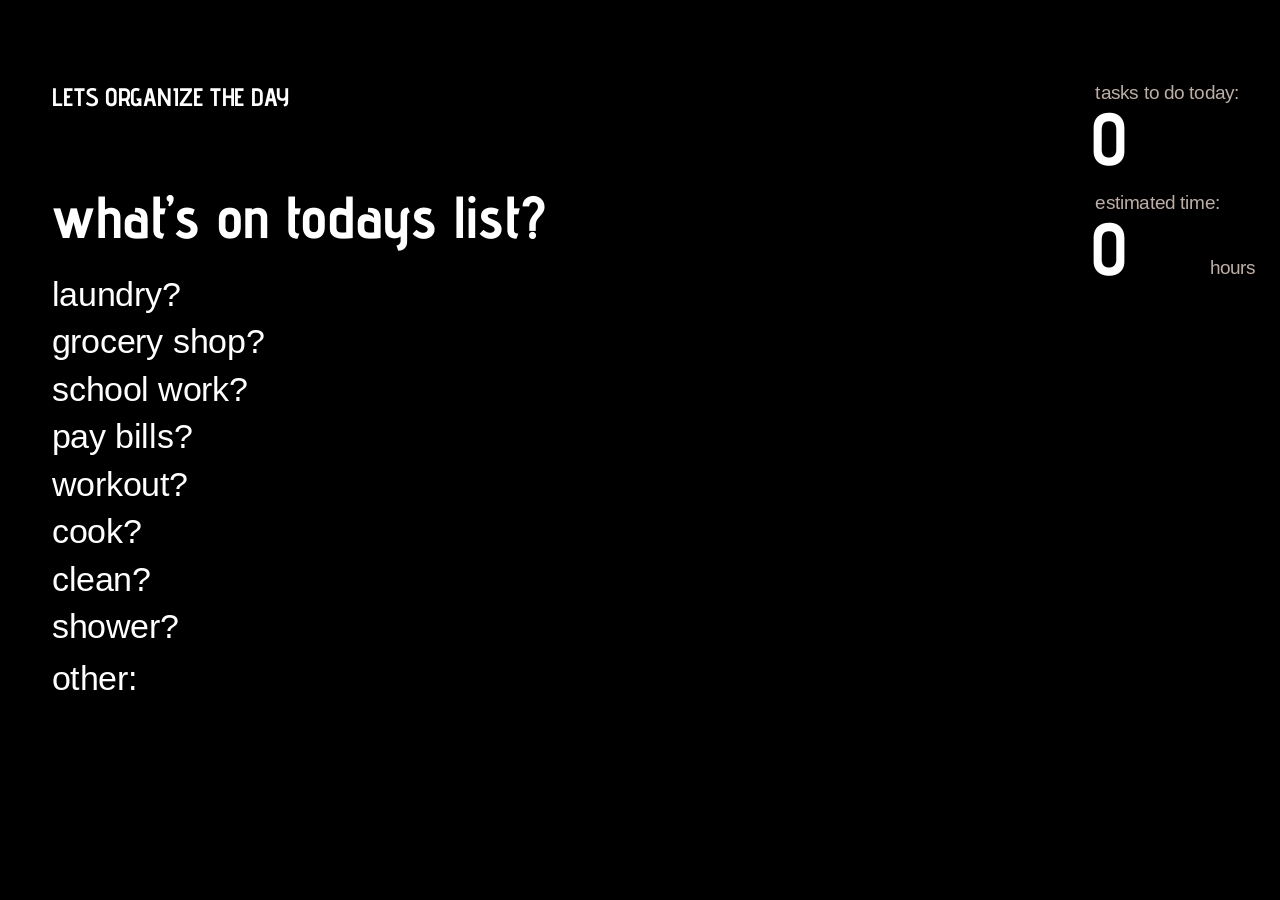
<file: index.html>
<!DOCTYPE html>
<html lang="en">
<head>
  <meta charset="UTF-8">
  <meta name="viewport" content="width=device-width, initial-scale=1.0">
  <title>overwhelming interaction</title>

  <!-- הפונטים Advent Pro ו-Arimo מ-Google Fonts (כמו בפיגמה) -->
  <link rel="preconnect" href="https://fonts.googleapis.com">
  <link rel="preconnect" href="https://fonts.gstatic.com" crossorigin>
  <link href="https://fonts.googleapis.com/css2?family=Advent+Pro:wght@600;700&family=Arimo:wght@400;700&display=swap" rel="stylesheet">

  <link rel="stylesheet" href="styles.css">
</head>
<body>
<div class="screen">

  <!-- הכותרות (פריים 81:799) -->
  <p class="day-title title-font">lets organize the day</p>
  <h1 class="list-question title-font">what’s on todays list?</h1>

  <!-- רשימת המשימות: לחיצה פותחת סליידר שבו בוחרים כמה זמן המשימה תיקח.
       data-selected-text = הטקסט שמופיע כשהמשימה נבחרה (בלי "?")
       data-hours = כמה שעות נבחרו בסליידר (נשמר רק אחרי save) -->
  <ul class="task-list">
    <li><button class="task task-laundry" type="button" data-selected-text="laundry">laundry?</button></li>
    <li><button class="task task-grocery-shop" type="button" data-selected-text="grocery shop">grocery shop?</button></li>
    <li><button class="task task-school-work" type="button" data-selected-text="school work">school work?</button></li>
    <li><button class="task task-pay-bills" type="button" data-selected-text="pay bills">pay bills?</button></li>
    <li><button class="task task-workout" type="button" data-selected-text="workout">workout?</button></li>
    <li><button class="task task-cook" type="button" data-selected-text="cook">cook?</button></li>
    <li><button class="task task-clean" type="button" data-selected-text="clean">clean?</button></li>
    <li><button class="task task-shower" type="button" data-selected-text="shower">shower?</button></li>
    <!-- other: לחיצה פותחת שדה להקלדת משימה חדשה -->
    <li class="other-task">
      <button class="task task-other" type="button">other:</button>
      <input class="other-input" type="text" hidden>
    </li>
  </ul>

  <!-- הסיכום בצד ימין למעלה -->
  <p class="tasks-label">tasks to do today:</p>
  <p class="tasks-count title-font">0</p>

  <p class="time-label">estimated time:</p>
  <p class="hours-count title-font">0</p>
  <p class="hours-word">hours</p>

  <!-- חלון "כמה זמן?" (פריים 85:957). מופיע כשבוחרים משימה, ושאר המסך מתעמעם -->
  <div class="slider-popup" hidden>
    <p class="slider-question">how long should this task take?</p>

    <!-- הסליידר: נגרר בקפיצות של חצי שעה, עד 5 שעות. הצבע לפי המשימה -->
    <div class="slider">
      <div class="slider-track"></div>
      <div class="slider-fill"></div>
      <div class="slider-handle"></div>
      <p class="slider-value title-font"><span class="slider-number">0.5</span></p>
    </div>
    <p class="slider-hours-word">hours</p>

    <button class="save-button" type="button">save</button>
  </div>

  <!-- מעבר למסך הבא (פריים 98:109) -->
  <!-- מוסתר עד שבוחרים לפחות קטגוריה אחת -->
  <button class="let-me-organize title-font" type="button" hidden>let me organize</button>

</div>

  <!-- התאמה למסך והשעון (משותף לכל העמודים) -->
  <script src="shared.js"></script>

  <script>
    // ---------- הסיכום ----------
    const screen = document.querySelector(".screen");
    const tasksCount = document.querySelector(".tasks-count");
    const hoursCount = document.querySelector(".hours-count");

    // מעדכן את הסיכום: כמה משימות נשמרו וכמה שעות הן לוקחות
    function updateSummary() {
      // רק משימות שנשמרו עם שעות. other: עצמו לא נספר
      const savedTasks = document.querySelectorAll(".task.selected[data-hours]");
      let totalHours = 0;
      savedTasks.forEach(function (task) {
        totalHours = totalHours + Number(task.dataset.hours);
      });
      tasksCount.textContent = savedTasks.length;
      hoursCount.textContent = totalHours;   // למשל 0, 1.5, 4

      // LET ME ORGANIZE מופיע רק כשיש לפחות משימה אחת שנבחרה
      document.querySelector(".let-me-organize").hidden = savedTasks.length === 0;
    }

    // ---------- הסליידרים ----------
    // יש שני סוגים: הסליידר בחלון "how long should this task take?",
    // וסליידר קטן ליד כל משימה שנשמרה (אפשר להמשיך לשנות אותו)
    const HOURS_STEP = 0.5;                        // הסליידר קופץ בחצאי שעה
    const MAX_HOURS = 5;                           // עד 5 שעות
    const SLIDER_STEPS = MAX_HOURS / HOURS_STEP;   // 10 קפיצות

    // מציג ערך על סליידר: המילוי, הידית והמספר זזים יחד
    function setSliderHours(slider, hours) {
      slider.dataset.hours = hours;
      slider.style.setProperty("--fill-steps", hours / HOURS_STEP);
      slider.querySelector(".slider-number").textContent = hours;
      const unit = slider.querySelector(".slider-unit");      // רק בסליידר הקטן
      if (unit) unit.textContent = hours <= 1 ? "hour" : "hours";
    }

    // גרירה (או לחיצה) על סליידר: הערך נקבע לפי מיקום העכבר, בקפיצות של חצי שעה.
    // onChange (לא חובה) נקרא בכל פעם שהערך משתנה
    function makeSliderDraggable(slider, onChange) {
      function moveTo(event) {
        const box = slider.getBoundingClientRect();
        const stepWidth = box.width / SLIDER_STEPS;
        let steps = Math.round((event.clientX - box.left) / stepWidth);   // הקפיצה הכי קרובה לעכבר
        steps = Math.max(1, Math.min(steps, SLIDER_STEPS));   // בין חצי שעה ל-5 שעות
        setSliderHours(slider, steps * HOURS_STEP);
        if (onChange) onChange(steps * HOURS_STEP);
      }
      slider.addEventListener("pointerdown", function (event) {
        slider.setPointerCapture(event.pointerId);   // ממשיכים לגרור גם מחוץ לסליידר
        moveTo(event);
      });
      slider.addEventListener("pointermove", function (event) {
        if (slider.hasPointerCapture(event.pointerId)) moveTo(event);
      });
    }

    // הצבעים של משימה: צבע הסליידר, וצבע הטקסט עליו (לבן על צבע כהה)
    function copyTaskColors(task, slider) {
      const style = getComputedStyle(task);
      slider.style.setProperty("--slider-color", style.getPropertyValue("--task-color"));
      slider.style.setProperty("--slider-text", style.getPropertyValue("--slider-text"));
    }

    // ---------- החלון "how long should this task take?" ----------
    const popup = document.querySelector(".slider-popup");
    const popupSlider = popup.querySelector(".slider");
    let popupTask = null;        // המשימה שהחלון פתוח בשבילה

    makeSliderDraggable(popupSlider);

    // פותח את החלון בצבע של המשימה, ומתחיל מחצי שעה
    function openSlider(task) {
      popupTask = task;
      copyTaskColors(task, popup);   // הסליידר וכפתור save בחלון מקבלים את הצבע
      setSliderHours(popupSlider, HOURS_STEP);
      popup.hidden = false;
      screen.classList.add("popup-open");    // שאר המסך מתעמעם
      setBackgroundLocked(true);
    }

    // כשהחלון פתוח, אי אפשר להגיע לשום דבר מאחור, גם לא עם המקלדת (Tab).
    // רק הסליידר ו-save עובדים
    function setBackgroundLocked(locked) {
      Array.from(screen.children).forEach(function (element) {
        if (element !== popup) element.inert = locked;
      });
    }

    function closeSlider() {
      popup.hidden = true;
      screen.classList.remove("popup-open");
      setBackgroundLocked(false);
      popupTask = null;
    }

    // save: המשימה נבחרת, השעות נכנסות לסיכום, וסליידר קטן מופיע ליד המשימה
    document.querySelector(".save-button").addEventListener("click", function () {
      const hours = Number(popupSlider.dataset.hours);
      popupTask.dataset.hours = hours;
      popupTask.classList.add("selected");
      popupTask.textContent = popupTask.dataset.selectedText;
      addTaskSlider(popupTask, hours);
      closeSlider();
      updateSummary();
    });

    // ---------- הסליידר הקטן ליד משימה שנשמרה (פריים 98:109) ----------
    function addTaskSlider(task, hours) {
      const slider = document.createElement("div");
      slider.className = "slider task-slider";
      slider.innerHTML =
        '<div class="slider-track"></div>' +
        '<div class="slider-fill"></div>' +
        '<div class="slider-handle"></div>' +
        '<p class="slider-value"><span class="slider-number"></span><br><span class="slider-unit"></span></p>';
      copyTaskColors(task, slider);
      setSliderHours(slider, hours);

      // שינוי בסליידר מעדכן מיד את השעות של המשימה ואת הסיכום
      makeSliderDraggable(slider, function (newHours) {
        task.dataset.hours = newHours;
        updateSummary();
      });

      task.parentElement.appendChild(slider);   // באותה שורה של המשימה
    }

    function removeTaskSlider(task) {
      const slider = task.parentElement.querySelector(".task-slider");
      if (slider) slider.remove();
    }


    // ---------- בחירת משימות ----------
    // ריחוף: נצבע רק כל עוד העכבר על המילה
    function addHover(button) {
      button.addEventListener("mouseenter", function () {
        button.classList.add("hovered");
      });
      button.addEventListener("mouseleave", function () {
        button.classList.remove("hovered");   // העכבר יצא: חוזרים ללבן (אם לא נבחר)
      });
    }

    // לחיצה על משימה: אם עוד לא נבחרה, פותחים את הסליידר.
    // אם כבר נבחרה, הלחיצה מבטלת אותה והשעות שלה יורדות מהסיכום
    function setupTask(task) {
      const normalText = task.textContent;   // למשל "laundry?"

      addHover(task);
      task.addEventListener("click", function () {
        if (task.classList.contains("selected")) {
          task.classList.remove("selected");
          delete task.dataset.hours;
          task.textContent = normalText;
          removeTaskSlider(task);
          updateSummary();
        } else {
          openSlider(task);
        }
      });
    }

    document.querySelectorAll(".task:not(.task-other)").forEach(setupTask);

    // ---------- other: הקלדת משימה חדשה ----------
    const otherButton = document.querySelector(".task-other");
    const otherInput = document.querySelector(".other-input");
    const otherItem = document.querySelector(".other-task");

    addHover(otherButton);

    // פותח את שדה ההקלדה עם סמן מהבהב
    otherButton.addEventListener("click", function () {
      otherButton.classList.add("selected");   // other: נצבע כמו במצב לחוץ
      otherInput.hidden = false;
      otherInput.focus();
    });

    // סוגר את שדה ההקלדה ומחזיר את other: למצב רגיל
    function closeOtherInput() {
      otherInput.value = "";
      otherInput.hidden = true;
      otherButton.classList.remove("selected");
    }

    otherInput.addEventListener("keydown", function (event) {
      if (event.key === "Enter") {
        const text = otherInput.value.trim();
        closeOtherInput();
        if (text !== "") addNewTask(text);
      }
      if (event.key === "Escape") closeOtherInput();
    });

    // אם לוחצים מחוץ לשדה בלי להקליד כלום, הוא נסגר
    otherInput.addEventListener("blur", function () {
      if (otherInput.value.trim() === "") closeOtherInput();
    });

    // מוסיף משימה חדשה מעל other: בצבע של other:, ופותח לה את הסליידר
    function addNewTask(text) {
      const task = document.createElement("button");
      task.className = "task task-other";
      task.type = "button";
      task.textContent = text + "?";
      task.dataset.selectedText = text;

      const item = document.createElement("li");
      item.appendChild(task);
      otherItem.before(item);    // other: יורד שורה למטה

      setupTask(task);
      openSlider(task);          // כמה זמן היא תיקח?
    }

    // ---------- מעבר למסך הבא (organize.html) ----------
    // שומרים את הסיכום ואת המשימות שנבחרו, כדי שהמסך הבא יציג אותם.
    function goToOrganize() {
      sessionStorage.setItem("tasksCount", tasksCount.textContent);
      sessionStorage.setItem("totalHours", hoursCount.textContent);

      // השם והקטגוריה של כל משימה, למשל task-grocery-shop → grocery-shop
      const selectedTasks = [];
      document.querySelectorAll(".task.selected[data-hours]").forEach(function (task) {
        const categoryClass = Array.from(task.classList).find(function (name) {
          return name.startsWith("task-");
        });
        selectedTasks.push({
          name: task.dataset.selectedText,
          category: categoryClass.replace("task-", "")
        });
      });
      sessionStorage.setItem("selectedTasks", JSON.stringify(selectedTasks));

      window.location.href = "organize.html";
    }

    document.querySelector(".let-me-organize").addEventListener("click", goToOrganize);
  </script>

</body>
</html>
</file>
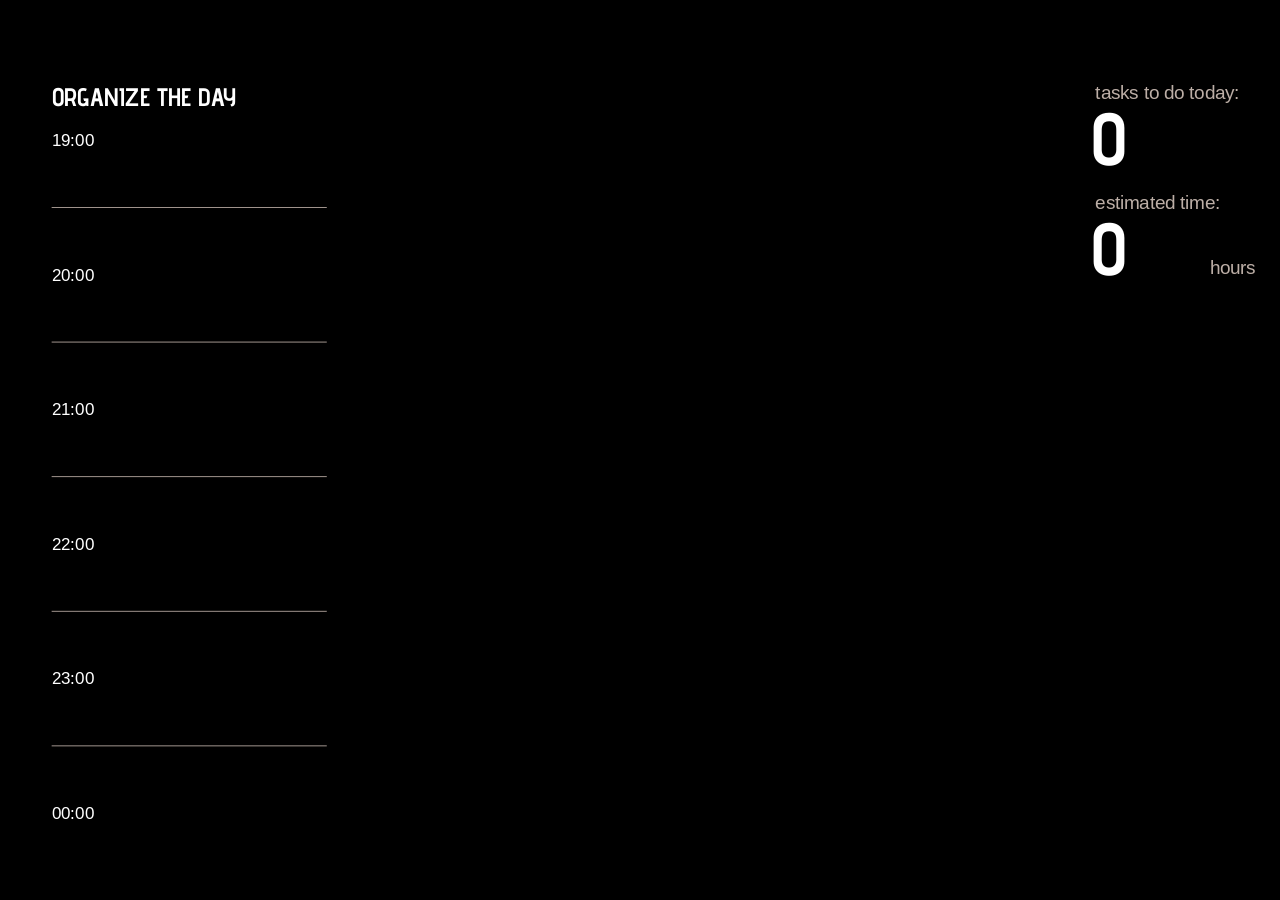
<file: organize.html>
<!DOCTYPE html>
<html lang="en">
<head>
  <meta charset="UTF-8">
  <meta name="viewport" content="width=device-width, initial-scale=1.0">
  <title>overwhelming interaction</title>

  <!-- הפונטים Advent Pro ו-Arimo מ-Google Fonts (כמו בפיגמה) -->
  <link rel="preconnect" href="https://fonts.googleapis.com">
  <link rel="preconnect" href="https://fonts.gstatic.com" crossorigin>
  <link href="https://fonts.googleapis.com/css2?family=Advent+Pro:wght@700&family=Arimo:wght@400&display=swap" rel="stylesheet">

  <link rel="stylesheet" href="styles.css">
</head>
<body>
<div class="screen">

  <!-- הכותרת (פריים 82:849) -->
  <!-- לחיצה מתחילה מחדש: חוזרים למסך הראשון -->
  <a class="day-title restart-link title-font" href="index.html">organize the day</a>

  <!-- ציר השעות שנשארו היום (נוצר ב-JavaScript למטה) -->
  <ol class="timeline"></ol>

  <!-- האריחים של המשימות נוצרים ב-JavaScript למטה -->

  <!-- הסיכום בצד ימין (המספרים מגיעים מהמסך הקודם) -->
  <p class="tasks-label">tasks to do today:</p>
  <p class="tasks-count title-font">0</p>

  <p class="time-label">estimated time:</p>
  <p class="hours-count title-font">0</p>
  <p class="hours-word">hours</p>

  <!-- התראה שקופצת למעלה במרכז אחרי כמה גרירות (פריים 102:292). הטקסט נבחר ב-JavaScript -->
  <div class="efficiency-alert title-font" hidden>
    <p class="alert-text"></p>
  </div>

</div>

  <!-- התאמה למסך (משותף לכל העמודים) -->
  <script src="shared.js"></script>

  <script>
    // ---------- הסיכום מהמסך הקודם ----------
    const tasksCountText = document.querySelector(".tasks-count");
    const hoursCountText = document.querySelector(".hours-count");
    let tasksCount = Number(sessionStorage.getItem("tasksCount") || 0);
    let totalHours = Number(sessionStorage.getItem("totalHours") || 0);

    // מציג את המספרים. מספר שגדל "נושם": גדל וקטן במשך שנייה
    const TOO_MANY_TASKS = 25;  // מכאן מספר המשימות נצבע באדום

    function showSummary() {
      updateNumber(tasksCountText, tasksCount);
      updateNumber(hoursCountText, totalHours);
      tasksCountText.classList.toggle("too-many", tasksCount >= TOO_MANY_TASKS);
    }

    function updateNumber(element, newValue) {
      const grew = newValue > Number(element.textContent);
      element.textContent = newValue;
      if (grew) {
        element.classList.remove("breathe");
        element.offsetWidth;               // מאפס את האנימציה כדי שתתחיל מחדש
        element.classList.add("breathe");
      }
    }

    showSummary();

    // ---------- "organize the day": מתחילים מחדש ----------
    // מוחקים את מה שנשמר מהמסך הקודם, והקישור מחזיר למסך הראשון
    document.querySelector(".restart-link").addEventListener("click", function () {
      sessionStorage.clear();
    });

    // ---------- ציר השעות: רק השעות שנשארו היום ----------
    // מתחיל בשעה העגולה הבאה ונגמר ב-00:00. למשל ב-20:58: 21:00, 22:00, 23:00, 00:00
    const timeline = document.querySelector(".timeline");
    let timelineStartHour;

    function buildTimeline() {
      const nextHour = new Date().getHours() + 1;
      if (nextHour === timelineStartHour) return;  // השעה לא התחלפה, אין מה לעדכן
      timelineStartHour = nextHour;

      timeline.innerHTML = "";
      for (let hour = nextHour; hour <= 24; hour++) {
        const label = document.createElement("li");
        label.textContent = hour === 24 ? "00:00" : hour + ":00";
        timeline.appendChild(label);
      }
      // כמה שעות יש: לפי זה ה-CSS מחשב איפה הקו שבין שעה לשעה
      timeline.style.setProperty("--hour-count", timeline.children.length);
    }

    buildTimeline();
    setInterval(buildTimeline, 1000);  // כשהשעה מתחלפת, השעה הראשונה נעלמת

    // ---------- האריחים: מגדל לכל קטגוריה (פריים 82:849) ----------
    // בהתחלה: אריח לכל משימה שנבחרה, בתחתית המסך.
    // אחר כך אריחים חדשים נופלים מלמעלה ונערמים על המגדל של הקטגוריה שלהם
    const FRAME_WIDTH = 1512, FRAME_HEIGHT = 982;
    const TOWERS_LEFT = 423;        // המגדל הראשון מתחיל ב-25%+45px, כמו בעיצוב
    const TOWER_WIDTH = 200;        // בערך הרוחב של מגדל בעיצוב. אריחים צרים יכולים לנחות קצת ימינה או שמאלה
    const TILE_MIN_WIDTH = 45,  TILE_MAX_WIDTH = 185;    // הגדלים של האריחים בעיצוב
    const TILE_MIN_HEIGHT = 53, TILE_MAX_HEIGHT = 120;   // עד גובה בינוני
    const TILE_WIDEST = 300;        // טקסט ארוך: האריח מתרחב עד כאן כדי לא להיות גבוה מדי
    // הסיכום בצד ימין למעלה: מגדל לא עולה מעל התחתית שלו (המילה hours), כדי לא לכסות את המספרים
    const SUMMARY_LEFT = 1289;      // 81.25%+60.5px, איפה שהמספרים מתחילים
    const SUMMARY_BOTTOM = 292;     // התחתית של "hours" (263px + גובה השורה)
    const TILE_PADDING = 8;         // הרווח בצדדים של הטקסט (כמו --cube-padding ב-CSS)
    const FULL_FALL_TIME = 1600;    // כמה זמן לוקחת נפילה מלמעלה עד למטה (מילישניות). נפילה קצרה מהירה יותר
    const LANDING_TIME = 250;       // משך ה"מכה" בנחיתה (כמו --landing-time ב-CSS)
    const KID_DROP_SPREAD = 1500;   // אריחים שנופלים יחד מתחילים בזמן אקראי, עד 1.5 שניות אחד מהשני

    const screen = document.querySelector(".screen");
    const selectedTasks = JSON.parse(sessionStorage.getItem("selectedTasks") || "[]");
    let topLayer = 1;  // אריח חדש או נגרר תמיד עולה מעל כולם

    // מספר אקראי בין min ל-max
    function randomBetween(min, max) {
      return min + Math.random() * (max - min);
    }

    // מספר המגדלים = מספר הקטגוריות שנבחרו. מפוזרים בשווה עד הקצה הימני.
    // בהתחלה כל קטגוריה בבסיס של מגדל משלה, ואחר כך אריחים נופלים למגדלים אקראיים (המגדלים מתערבבים)
    const categories = [];
    selectedTasks.forEach(function (task) {
      if (!categories.includes(task.category)) categories.push(task.category);
    });
    // המגדלים צמודים זה לזה מהצד הימני של המסך, בלי רווחים ביניהם.
    // אם יש הרבה קטגוריות והם לא נכנסים, כל מגדל קצת יותר צר
    const columnWidth = Math.min(TOWER_WIDTH, (FRAME_WIDTH - TOWERS_LEFT) / Math.max(categories.length, 1));
    const towersStart = FRAME_WIDTH - columnWidth * categories.length;  // איפה מתחיל המגדל השמאלי

    // מרכז המגדל. towerNumber מתחיל מ-0 (המגדל הכי שמאלי)
    function towerCenter(towerNumber) {
      return towersStart + columnWidth * (towerNumber + 0.5);
    }

    function randomTower() {
      return Math.floor(Math.random() * categories.length);
    }

    // ---- הגודל של אריח: אקראי, אבל טקסט ארוך מקבל אריח גדול שהוא נכנס בו ----
    const measureCanvas = document.createElement("canvas").getContext("2d");

    function longestWordWidth(tile) {
      const style = getComputedStyle(tile);
      measureCanvas.font = style.fontSize + " " + style.fontFamily;
      let widest = 0;
      tile.textContent.split(" ").forEach(function (word) {
        widest = Math.max(widest, measureCanvas.measureText(word).width);
      });
      return widest;
    }

    function sizeTile(tile) {
      // רוחב: לפחות כמו המילה הכי ארוכה, כדי שאף מילה לא תישבר
      const minWidth = Math.max(TILE_MIN_WIDTH, Math.ceil(longestWordWidth(tile)) + TILE_PADDING * 2 + 2);
      let width = randomBetween(minWidth, Math.max(minWidth, TILE_MAX_WIDTH));
      tile.style.width = width + "px";

      // טקסט ארוך באריח צר יורד הרבה שורות ומגביה אותו.
      // במקום שיהיה גבוה מדי, מרחיבים את האריח עד שהטקסט נכנס בגובה המקסימלי
      while (tile.offsetHeight > TILE_MAX_HEIGHT && width < TILE_WIDEST) {
        width = width + 10;
        tile.style.width = width + "px";
      }

      // גובה: לפחות כמו הטקסט, ולכל היותר גובה בינוני.
      // רוב האריחים יוצאים נמוכים, וחלק בינוניים
      const minHeight = Math.max(TILE_MIN_HEIGHT, tile.offsetHeight);
      const height = minHeight + Math.random() * Math.random() * Math.max(0, TILE_MAX_HEIGHT - minHeight);
      tile.style.height = height + "px";
    }

    // ---- איפה אריח נוחת ----
    // מחפש את האריח הכי גבוה שנמצא מתחתיו (מתחת ל-fromTop) ונוגע בו ברוחב. אם אין, נוחת על הרצפה
    function findLandingTop(tile, left, fromTop) {
      const bottom = fromTop + tile.offsetHeight;
      let floor = FRAME_HEIGHT;
      document.querySelectorAll(".task-cube.in-pile").forEach(function (other) {
        if (other === tile) return;
        const otherLeft = Number(other.dataset.left);
        const otherTop = Number(other.dataset.top);
        const overlap = Math.min(left + tile.offsetWidth, otherLeft + other.offsetWidth) - Math.max(left, otherLeft);
        if (overlap > 0 && otherTop >= bottom - 1 && otherTop < floor) {
          floor = otherTop;
        }
      });
      return floor - tile.offsetHeight;
    }

    // ---- נפילה ----
    // נופל עד toTop. כמו כוח משיכה: נפילה ארוכה לוקחת יותר זמן ומאיצה בסוף.
    // בנחיתה יש "מכה" עדינה: האריח נמעך קצת וחוזר
    function fallTo(tile, toTop) {
      const distance = toTop - tile.offsetTop;
      // כל נפילה קצת שונה (עד 15% יותר מהר או לאט), כדי שלא ייראה מכני
      const fallTime = FULL_FALL_TIME * Math.sqrt(Math.max(distance, 0) / FRAME_HEIGHT) * randomBetween(0.85, 1.15);
      tile.style.setProperty("--fall-time", fallTime + "ms");
      tile.classList.add("falling");
      tile.style.top = toTop + "px";

      clearTimeout(tile.fallTimer);
      tile.fallTimer = setTimeout(function () {
        tile.classList.remove("falling");     // אחרי הנחיתה: גרירה בלי השהיה
        tile.classList.remove("landing");
        tile.offsetWidth;                     // מאפס את האנימציה כדי שתתחיל מחדש
        tile.classList.add("landing");
        setTimeout(function () { tile.classList.remove("landing"); }, LANDING_TIME);
      }, fallTime);
    }

    // מכניס אריח למגדל.
    // fromTop = איפה הוא מתחיל (למעלה מחוץ למסך). בלי fromTop הוא פשוט מונח במקום (בהתחלה)
    function putInTower(tile, towerNumber, fromTop) {
      const startTop = fromTop === undefined ? -FRAME_HEIGHT : fromTop;
      let spot = findSpot(tile, towerNumber, startTop);

      // אם האריח היה מכסה את הסיכום, הוא נופל למגדל אחר (בסדר אקראי).
      // אם כל המגדלים מלאים עד שם, הוא נופל למקום הכי נמוך שנמצא
      if (coversSummary(tile, spot)) {
        const otherTowers = categories.map(function (category, number) { return number; });
        otherTowers.sort(function () { return Math.random() - 0.5; });
        for (const number of otherTowers) {
          const otherSpot = findSpot(tile, number, startTop);
          if (!coversSummary(tile, otherSpot)) { spot = otherSpot; break; }
          if (otherSpot.top > spot.top) spot = otherSpot;
        }
      }
      const left = spot.left;
      const landingTop = spot.top;

      // שומרים איפה הוא ינחת, כדי שהאריחים הבאים יידעו לנחות עליו
      tile.dataset.left = left;
      tile.dataset.top = landingTop;
      tile.classList.add("in-pile");
      tile.style.left = left + "px";

      if (fromTop === undefined) {
        tile.style.top = landingTop + "px";   // בהתחלה: כבר למטה
      } else {
        tile.style.top = fromTop + "px";
        tile.offsetTop;                       // גורם לדפדפן "לצייר" את נקודת ההתחלה לפני שזזים
        fallTo(tile, landingTop);
      }
    }

    // מקום במגדל: קצת ימינה או שמאלה מהמרכז (כדי שהמגדל לא יהיה ישר לגמרי), ואיפה הוא ינחת שם
    function findSpot(tile, towerNumber, startTop) {
      const wiggle = Math.max(0, (columnWidth - tile.offsetWidth) / 2);
      let left = towerCenter(towerNumber) - tile.offsetWidth / 2 + randomBetween(-wiggle, wiggle);
      left = Math.max(towersStart, Math.min(left, FRAME_WIDTH - tile.offsetWidth));
      return { left: left, top: findLandingTop(tile, left, startTop) };
    }

    // האם אריח במקום הזה יגיע לסיכום בצד ימין למעלה
    function coversSummary(tile, spot) {
      return spot.left + tile.offsetWidth > SUMMARY_LEFT && spot.top < SUMMARY_BOTTOM;
    }

    // כשמוציאים אריח מהמגדל, מה שהיה מעליו נופל למטה (מהנמוך לגבוה)
    function settleTowers() {
      const tiles = Array.from(document.querySelectorAll(".task-cube.in-pile"));
      tiles.sort(function (a, b) {
        return (Number(b.dataset.top) + b.offsetHeight) - (Number(a.dataset.top) + a.offsetHeight);
      });
      tiles.forEach(function (tile) {
        const top = Number(tile.dataset.top);
        const landingTop = findLandingTop(tile, Number(tile.dataset.left), top);
        if (landingTop > top + 0.5) {
          tile.dataset.top = landingTop;
          fallTo(tile, landingTop);
        }
      });
    }

    // יוצר אריח: השם בתוכו, הצבע לפי הקטגוריה (מדריך הצבעים), וגודל אקראי
    function createTile(name, category) {
      const tile = document.createElement("div");
      tile.className = "task-cube cube-" + category;
      tile.textContent = name;                    // שם המשימה בתוך האריח
      tile.title = name;                          // השם המלא מופיע גם כשעוברים עם העכבר
      topLayer = topLayer + 1;
      tile.style.zIndex = topLayer;
      screen.appendChild(tile);
      sizeTile(tile);
      makeDraggable(tile);
      return tile;
    }

    // בהתחלה: המשימות מהמסך הקודם כבר למטה, כל אחת בבסיס המגדל שלה.
    // מחכים שהפונטים ייטענו, כי הם משנים את המידות של הטקסט
    document.fonts.ready.then(function () {
      selectedTasks.forEach(function (task) {
        const tile = createTile(task.name, task.category);
        putInTower(tile, categories.indexOf(task.category));   // הבסיס של המגדל שלה
      });
    });

    // ---------- תת-משימות ----------
    // בכל פעם שתופסים אריח כדי לסדר אותו (בפעם הראשונה שתופסים אותו),
    // נופלות 3 תת-משימות, כל אחת ממשימה ראשית אחרת שנבחרה.
    // כל תת-משימה מוסיפה 1 למספר המשימות ו-0.5 לשעות
    const KID_TASK_HOURS = 0.5;
    const KID_TASKS_PER_GRAB = 3;   // כמה תת-משימות נופלות בכל פעם שתופסים קובייה

    // הרשימה שלך: התת-משימות האלה נופלות ראשונות
    const KID_TASKS = {
      "laundry": ["separate colors", "add detergent to the list", "hang laundry", "open hanging rack", "fold last weeks laundry",
                  "check pockets", "move laundry to dryer", "hang delicates", "match socks"],
      "grocery-shop": ["make shopping list", "grab reusable bags", "meal plan for the week", "put groceries away", "find wallet",
                       "check expiration dates"],
      "school-work": ["find references", "update Figma", "brainstorm", "do homework", "export final files",
                      "read brief", "find inspiration", "moodboard", "sketch ideas", "make corrections"],
      "pay-bills": ["fight with bureaucracy", "get card info", "check balance", "save confirmation", "pay electricity",
                    "reset password", "check payment deadline"],
      "workout": ["change clothes", "go to gym", "renew membership", "charge Airpods", "fill water bottle", "pack gym bag",
                  "grab a towel"],
      "cook": ["prep box for tomorrow", "defrost chicken", "clean surface", "pack leftovers", "find recipe", "preheat oven"],
      "shower": ["wash hair", "turn on water heater", "skin care routine", "shave", "floss", "brush teeth"],
      "clean": ["take out garbage", "clean surface", "wash dishes", "sweep floor", "change bed sheets", "tidy room",
                "put cleaning supplies away"]
    };

    // עוד תת-משימות: נופלות רק אחרי שהרשימה הראשונה של הקטגוריה נגמרה, כדי שזה לא ייגמר מהר
    const MORE_KID_TASKS = {
      "laundry": ["sort whites", "check care labels", "clean lint filter", "buy fabric softener", "iron shirt",
                  "treat stains", "empty laundry basket", "put clothes away", "wash towels", "fold towels",
                  "steam dress", "find missing sock", "hang shirts", "run second load", "unload washing machine",
                  "wipe washing machine seal", "sew loose button", "pick up dry cleaning", "air out jacket", "wash pillowcases"],
      "grocery-shop": ["check the fridge", "check the pantry", "compare prices", "find coupons", "go to supermarket",
                       "buy milk", "buy bread", "buy fruit", "buy vegetables", "restock toilet paper",
                       "restock dish soap", "pay at register", "carry bags upstairs", "wash vegetables", "throw out old food",
                       "organize the fridge", "write down missing items", "order delivery", "return bottles", "buy snacks"],
      "school-work": ["answer emails", "update calendar", "send files to team", "print pages", "book a meeting",
                      "prepare presentation", "check deadline", "name layers", "back up files", "write notes",
                      "read article", "make a timeline", "ask for feedback", "rename files", "fix typos",
                      "organize desktop", "charge laptop", "update portfolio", "submit assignment", "review comments"],
      "pay-bills": ["pay water bill", "pay internet bill", "pay phone bill", "pay rent", "pay credit card",
                    "find old receipt", "call customer service", "wait on hold", "download invoice", "scan documents",
                    "update address", "cancel subscription", "check bank statement", "set up autopay", "file receipts",
                    "fill out form", "print form", "sign form", "transfer money", "update budget"],
      "workout": ["stretch", "warm up", "plan workout", "find headphones", "make playlist",
                  "tie shoes", "eat a snack", "drink water", "book a class", "wash gym clothes",
                  "foam roll", "cool down", "track workout", "find sports bra", "refill protein powder",
                  "find gym card", "go for a run", "walk home", "take a shower", "rest"],
      "cook": ["wash vegetables", "chop onion", "boil water", "set the table", "clear the table",
               "load dishwasher", "check spices", "marinate chicken", "cook rice", "make salad",
               "taste food", "clean stove", "pack lunch", "label containers", "empty dishwasher",
               "sharpen knife", "wipe counters", "store leftovers", "make coffee", "buy missing ingredient"],
      "shower": ["get a towel", "find clean clothes", "clean shower drain", "restock shampoo", "wash face",
                 "put on lotion", "dry hair", "brush hair", "cut nails", "apply deodorant",
                 "clean the mirror", "hang towel", "change towels", "restock toothpaste", "rinse shower walls",
                 "take out contacts", "put on pajamas", "use conditioner", "scrub", "clean bathtub"],
      "clean": ["vacuum carpet", "mop floor", "dust shelves", "clean bathroom", "scrub toilet",
                "clean mirrors", "wipe windows", "empty recycling", "water plants", "clean fridge",
                "make the bed", "organize closet", "clean microwave", "replace trash bag", "wipe door handles",
                "clean sink", "fold blankets", "declutter desk", "wash floor mats", "buy cleaning supplies"]
    };

    // התת-משימות שעוד לא הופיעו, רק של המשימות שנבחרו
    const kidTasksLeft = {};
    const moreKidTasksLeft = {};
    selectedTasks.forEach(function (task) {
      if (KID_TASKS[task.category]) {
        kidTasksLeft[task.category] = KID_TASKS[task.category].slice();  // עותק של הרשימה
        moreKidTasksLeft[task.category] = MORE_KID_TASKS[task.category].slice();
      }
    });

    function randomItem(list) {
      return list[Math.floor(Math.random() * list.length)];
    }

    function addKidTasks() {
      // משימות ראשיות שעוד נשארו להן תת-משימות, בסדר אקראי
      const parents = Object.keys(kidTasksLeft).filter(function (category) {
        return kidTasksLeft[category].length > 0;
      });
      if (parents.length === 0) return;  // נגמרו התת-משימות, לא מתזמנים עוד נפילה
      parents.sort(function () { return Math.random() - 0.5; });

      // אם נשארו פחות משימות ראשיות עם תת-משימות, נופלות פחות
      parents.slice(0, KID_TASKS_PER_GRAB).forEach(function (category, dropNumber) {
        const name = randomItem(kidTasksLeft[category]);
        kidTasksLeft[category].splice(kidTasksLeft[category].indexOf(name), 1);  // לא תופיע שוב
        // נגמרה הרשימה הראשונה? ממשיכים עם הרשימה הנוספת
        if (kidTasksLeft[category].length === 0 && moreKidTasksLeft[category].length > 0) {
          kidTasksLeft[category] = moreKidTasksLeft[category];
          moreKidTasksLeft[category] = [];
        }

        // נופל מלמעלה, מחוץ למסך, אל מגדל אקראי.
        // הראשון מתחיל ליפול מיד כשתופסים אריח (בלי הפסקה), והשאר בזמן אקראי אחריו
        const tile = createTile(name, category);
        const delay = dropNumber === 0 ? 0 : randomBetween(0, KID_DROP_SPREAD);
        tile.style.visibility = "hidden";
        setTimeout(function () {
          tile.style.visibility = "";
          putInTower(tile, randomTower(), -tile.offsetHeight);
        }, delay);

        tasksCount = tasksCount + 1;
        totalHours = totalHours + KID_TASK_HOURS;
      });
      showSummary();
    }

    // ---------- התראות (פריים 102:292) ----------
    // אחרי 5 אריחים לפחות שהונחו ליד השעות, כל כמה אריחים כאלה קופצת התראה למעלה במרכז
    const ALERTS = [
      "inefficiency alert!<br>that seems wrong",
      "are you sure thats<br>the best planning?",
      "that’s a lot to<br>fit in 60 minutes"
    ];
    const SIXTY_MINUTES_ALERT = 2;                    // "that's a lot to fit in 60 minutes" (המקום שלה ברשימה)
    const FIRST_ALERT_AT = 5;                         // ההתראה הראשונה באריח החמישי שתוכנן
    const MIN_DRAGS_BETWEEN = 3, MAX_DRAGS_BETWEEN = 5; // ואז כל 3 עד 5 אריחים
    const alertBox = document.querySelector(".efficiency-alert");
    let dragCount = 0;   // כמה אריחים הונחו ליד השעות
    let nextAlertAt = FIRST_ALERT_AT;
    let lastAlert = -1;

    function countPlannedTile() {
      dragCount = dragCount + 1;
      if (dragCount >= nextAlertAt && alertBox.hidden) {
        showAlert();
        nextAlertAt = dragCount + Math.round(randomBetween(MIN_DRAGS_BETWEEN, MAX_DRAGS_BETWEEN));
      }
    }

    function showAlert() {
      // בוחרים התראה אקראית, לא אותה אחת פעמיים ברצף.
      // ההתראה הראשונה אף פעם לא "that's a lot to fit in 60 minutes"
      const isFirstAlert = lastAlert === -1;
      let alertNumber;
      do {
        alertNumber = Math.floor(Math.random() * ALERTS.length);
      } while (alertNumber === lastAlert || (isFirstAlert && alertNumber === SIXTY_MINUTES_ALERT));
      lastAlert = alertNumber;
      alertBox.querySelector(".alert-text").innerHTML = ALERTS[alertNumber];

      // מופיעה משום מקום, פועמת פעמיים, מחכה ויוצאת למעלה (האנימציה ב-CSS)
      alertBox.hidden = false;
      alertBox.classList.remove("show-alert");
      void alertBox.offsetWidth;          // מאפס את האנימציה כדי שתתחיל מההתחלה
      alertBox.classList.add("show-alert");
    }

    // כשההתראה סיימה לצאת מהמסך, מסתירים אותה
    alertBox.addEventListener("animationend", function (event) {
      if (event.animationName === "alert-leave") {
        alertBox.classList.remove("show-alert");
        alertBox.hidden = true;
      }
    });

    // ---------- גרירה ----------
    function makeDraggable(tile) {
      tile.addEventListener("pointerdown", function (event) {
        // כל המסך מוקטן כדי להיכנס לחלון, אז ממירים את תזוזת העכבר לגודל של הפריים
        const scale = Number(getComputedStyle(document.documentElement).getPropertyValue("--screen-scale")) || 1;
        const startMouseX = event.clientX, startMouseY = event.clientY;
        const startLeft = tile.offsetLeft, startTop = tile.offsetTop;

        // תופסים את האריח איפה שהוא עכשיו (גם באמצע נפילה)
        clearTimeout(tile.fallTimer);
        tile.classList.remove("falling", "landing");
        tile.style.top = startTop + "px";

        tile.setPointerCapture(event.pointerId);  // ממשיכים לגרור גם אם העכבר "בורח" מהאריח
        tile.classList.add("dragging");
        topLayer = topLayer + 1;
        tile.style.zIndex = topLayer;

        // אריח שהוצא מהמגדל: מה שהיה מעליו נופל למטה
        if (tile.classList.contains("in-pile")) {
          tile.classList.remove("in-pile");
          settleTowers();
        }

        // בפעם הראשונה שתופסים אריח כדי לסדר אותו, נופלים עוד אריחים
        if (!tile.dataset.grabbed) {
          tile.dataset.grabbed = "yes";
          addKidTasks();
        }

        function moveTile(moveEvent) {
          let left = startLeft + (moveEvent.clientX - startMouseX) / scale;
          let top = startTop + (moveEvent.clientY - startMouseY) / scale;
          // לא נותנים לאריח לצאת מהמסך
          left = Math.max(0, Math.min(left, FRAME_WIDTH - tile.offsetWidth));
          top = Math.max(0, Math.min(top, FRAME_HEIGHT - tile.offsetHeight));
          tile.style.left = left + "px";
          tile.style.top = top + "px";
        }

        function dropTile() {
          tile.classList.remove("dragging");
          // אריח שהונח ליד השעות (משמאל למגדלים) = תכנון, ונספר להתראות
          if (tile.offsetLeft + tile.offsetWidth <= towersStart) {
            countPlannedTile();
          }
          tile.removeEventListener("pointermove", moveTile);
          tile.removeEventListener("pointerup", dropTile);
        }

        tile.addEventListener("pointermove", moveTile);
        tile.addEventListener("pointerup", dropTile);
      });
    }
  </script>

</body>
</html>
</file>
<file: styles.css>
/* ===================================================
   משתנים: כל הערכים מגיעים מפיגמה (פריים "orginozer clusters", 1512×982)
   =================================================== */
:root {
  /* גודל הפריים בפיגמה. כל העמוד מוקטן או מוגדל כדי להיכנס למסך */
  --frame-width: 1512px;
  --frame-height: 982px;

  /* צבעים */
  --color-background: #000000;
  --color-text: #ffffff;
  --color-alert: #ff0000;     /* אדום: מספר המשימות כשיש יותר מדי */

  /* הצבע של כל משימה (מדריך הצבעים, פריים 70:663). השמות כמו המשתנים בפיגמה.
     מסך ראשון: צבע המשימה בריחוף ובלחיצה. מסך שני: צבע הקובייה */
  --laundry-bubble: #ffbce7;
  --grocery-bubble: #50cc35;
  --school-bubble: #4f1d38;
  --bills-bubble: #f03003;
  --workout-bubble: #ffb902;
  --cook-bubble: #766049;
  --clean-bubble: #02b0ef;
  --shower-bubble: #e8fa80;
  --other-bubble: #3a68fd;

  /* פונטים */
  --font-title: "Advent Pro", sans-serif;
  --font-body: "Arimo", sans-serif;
  --font-weight-regular: 400;
  --font-weight-bold: 700;

  /* גדלי טקסט */
  --font-size-text: 40px;

  /* רשימת המשימות במסך הראשון */
  --list-item-height: 46px;
  --list-gap: 10px;            /* רווח בין משימות (56px בין שורה לשורה) */
  --list-other-extra-gap: 6px; /* "other:" קצת יותר רחוק מהשאר */
  --other-input-gap: 12px;     /* רווח בין "other:" לשדה ההקלדה */
  --other-input-width: 400px;




  /* ---- המסך השני (organize.html, פריים 58:357) ---- */

  /* ציר השעות: רשימה לאורך הצד השמאלי של המסך */
  --font-size-small: 20px;
  --timeline-left: 61px;
  --timeline-top: 113px;
  --timeline-height: 795px;    /* מהשעה הראשונה עד 00:00 (בעיצוב 00:00 נמצא ב-908px). המרווח בין השעות משתנה */
  --hour-line-width: 325px;    /* הקו שבין שעה לשעה (פריים 82:849) */
  --hour-line-thickness: 1px;
  --hour-text-height: 23px;    /* הגובה של טקסט השעה */
  --hour-line-position: 0.5;   /* הקו בדיוק באמצע הרווח שבין שעה לשעה */

  /* האריחים של המשימות (פריים 82:849). הגודל והמיקום נקבעים ב-JavaScript */
  --cube-border-width: 0.778px;
  --cube-padding: 6px 8px;     /* רווח מסביב לטקסט (חייב להתאים ל-TILE_PADDING ב-organize.html) */
  --cube-font-size: 20px;      /* כמו השעות */
  --landing-time: 250ms;       /* "מכה" קטנה כשאריח נוחת */
  --landing-squash: 0.97;      /* כמה האריח נמעך בנחיתה (1 = בכלל לא) */
  --breathe-time: 1s;          /* "נשימה" של מספר שגדל */
  --breathe-size: 1.2;         /* עד כמה הוא מתנפח (1.2 = פי 1.2) */
  --breathe-size-alert: 1.5;   /* כשמספר המשימות אדום: מתחיל באותו גודל אבל מתנפח יותר */
  --summary-layer: 100000;     /* הסיכום תמיד מעל כל הקוביות */

  /* ---- המסך הראשון בעיצוב החדש (index.html, פריים 81:799) ---- */
  --color-label: #bcaea6;              /* "tasks to do today:" וכו' */
  --first-left: 61px;                  /* העמודה השמאלית */
  --day-title-top: 56px;
  --font-size-day-title: 30px;
  --list-question-top: 174px;
  --font-size-list-question: 70px;
  --first-list-top: 285px;
  --font-size-label: 22.354px;
  --font-size-summary-number: 86.126px;
  --summary-label-left: calc(81.25% + 65.5px);
  --summary-number-left: calc(81.25% + 60.5px);
  --first-tasks-label-top: 56px;
  --first-tasks-count-top: 71px;
  --first-time-label-top: 186px;
  --first-hours-count-top: 201px;
  --first-hours-word-left: calc(93.75% + 11.5px);
  --first-hours-word-top: 263px;

  /* חלון הסליידר (פריים 85:957) */
  --dimmed-opacity: 0.3;               /* שאר המסך כשהחלון פתוח */
  --slider-question-left: calc(50% - 289px);
  --slider-question-top: 420px;
  --slider-question-width: 578px;
  --slider-left: calc(37.5% + 12px);
  --slider-top: 485px;                 /* הקו של הידית מתחיל 4px מעל הפס */
  --slider-width: 300px;
  --slider-bar-height: 48px;
  --slider-handle-height: 56px;
  --slider-handle-width: 3.733px;
  --slider-track-opacity: 0.48;        /* הפס הריק שקוף למחצה */
  --slider-value-top: 14px;            /* בתוך הסליידר */
  --font-size-slider-value: 23px;
  --slider-value-spacing: -0.23px;
  --font-size-slider-text: 18px;
  --slider-hours-left: calc(56.25% + 35.5px);
  --slider-hours-top: 519px;
  --save-left: calc(50% - 20px);
  --save-top: 567px;
  --slider-glide-time: 150ms;          /* הסליידר "מחליק" בין קפיצה לקפיצה */

  /* הסליידר הקטן ליד משימה שנשמרה (פריים 98:109) */
  --task-slider-left: 374px;           /* 435px מקצה המסך, פחות 61px של הרשימה */
  --task-slider-top: -5px;             /* הידית בולטת 3px מעל הפס, והפס 2px מעל שורת המשימה */
  --task-slider-width: 250px;
  --task-slider-bar-height: 39px;
  --task-slider-handle-height: 45px;
  --task-slider-handle-width: 3px;
  --task-slider-value-top: 6px;
  --font-size-task-slider: 14px;
  --font-weight-semibold: 600;

  /* התראה במסך האריחים (פריים 102:292) */
  --alert-background: #bbbbbb;
  --alert-border-color: #f03003;
  --alert-text-color: #ff0000;
  --alert-width: 386px;
  --alert-height: 166px;
  --alert-border-width: 6px;
  --alert-top: 40px;
  --font-size-alert: 40px;
  --alert-line-height: 1.38;
  --alert-layer: 200000;               /* מעל הכל, גם מעל הסיכום */
  --alert-pop-time: 1100ms;            /* הופעה + שתי פעימות */
  --alert-wait-time: 1500ms;           /* מחכה לפני שהיא יוצאת */
  --alert-leave-time: 500ms;
  --alert-pulse-size: 1.08;

  /* הקישור LET ME ORGANIZE */
  --let-me-organize-left: calc(50% - 107px);
  --let-me-organize-top: 854px;

}

/* ===================================================
   בסיס: עמוד במסך אחד, בלי גלילה
   =================================================== */
* {
  box-sizing: border-box;
  margin: 0;
  padding: 0;
}

body {
  height: 100vh;
  overflow: hidden;
  position: relative;
  background-color: var(--color-background);
  color: var(--color-text);
  font-family: var(--font-body);
  font-size: var(--font-size-text);
  line-height: normal;
}

/* "הפריים": כל התוכן בגודל של פיגמה, מוקטן כדי להיכנס למסך.
   --screen-scale נקבע ב-JavaScript לפי גודל החלון */
.screen {
  position: absolute;
  left: 50%;
  top: 50%;
  width: var(--frame-width);
  height: var(--frame-height);
  transform: translate(-50%, -50%) scale(var(--screen-scale, 1));
}

/* טקסטים בפונט Advent Pro מודגש */
.title-font {
  font-family: var(--font-title);
  font-weight: var(--font-weight-bold);
}

/* ===================================================
   רשימת המשימות
   =================================================== */
.task-list {
  position: absolute;
  left: var(--first-left);
  top: var(--first-list-top);
  list-style: none;
  display: flex;
  flex-direction: column;
  gap: var(--list-gap);
}

.task-list .other-task {
  margin-top: var(--list-other-extra-gap);
  display: flex;
  gap: var(--other-input-gap);
}

/* שדה ההקלדה ליד other: (בצבע של other:, בלי מסגרת) */
.other-input {
  width: var(--other-input-width);
  height: var(--list-item-height);
  border: none;
  outline: none;
  background: transparent;
  color: var(--other-bubble);
  caret-color: var(--other-bubble);
  font-family: var(--font-body);
  font-size: var(--font-size-text);
}

/* משימה: 3 מצבים כמו בפיגמה */
.task {
  height: var(--list-item-height);
  border: none;
  background: transparent;
  color: var(--color-text);           /* מצב רגיל: לבן, עם "?" */
  font-family: var(--font-body);
  font-size: var(--font-size-text);
  line-height: normal;
  text-align: left;
  cursor: pointer;
}

.task.hovered {
  color: var(--task-color);           /* ריחוף: בצבע של המשימה, עם "?" */
}

.task.selected {
  color: var(--task-color);           /* נלחץ: בצבע של המשימה, בלי "?" */
}

/* הצבע של כל משימה */
.task-laundry      { --task-color: var(--laundry-bubble); }
.task-grocery-shop { --task-color: var(--grocery-bubble); }
.task-school-work  { --task-color: var(--school-bubble); }
.task-pay-bills    { --task-color: var(--bills-bubble); }
.task-workout      { --task-color: var(--workout-bubble); }
.task-cook         { --task-color: var(--cook-bubble); }
.task-clean        { --task-color: var(--clean-bubble); }
.task-shower       { --task-color: var(--shower-bubble); }

/* צבע הטקסט על הסליידר: שחור על הצבעים הבהירים (ירוק, ורוד, צהוב בהיר, צהוב חרדל), לבן על כל השאר */
.task              { --slider-text: var(--color-text); }
.task-laundry, .task-grocery-shop, .task-workout, .task-shower { --slider-text: var(--color-background); }
.task-other        { --task-color: var(--other-bubble); }

/* ===================================================
   המסך השני (organize.html)
   =================================================== */

/* ציר השעות לאורך הצד השמאלי */
.timeline {
  position: absolute;
  left: var(--timeline-left);
  top: var(--timeline-top);
  height: var(--timeline-height);
  list-style: none;
  display: flex;
  flex-direction: column;
  justify-content: space-between;   /* השעה הראשונה למעלה, 00:00 תמיד למטה, והשאר מתפזרות באופן שווה */
  font-size: var(--font-size-small);
}

/* לכל שעה אין גובה משלה, כך שהמרווחים נקבעים רק לפי כמה שעות יש */
.timeline li {
  height: 0;
  position: relative;
}

/* קו מתחת לכל שעה, חוץ מהאחרונה (00:00). המיקום שלו זז יחד עם המרווח בין השעות */
.timeline li:not(:last-child)::after {
  content: "";
  position: absolute;
  left: 0;
  --hour-gap: calc(var(--timeline-height) / (var(--hour-count) - 1));   /* המרחק בין שעה לשעה */
  top: calc(var(--hour-text-height) + (var(--hour-gap) - var(--hour-text-height)) * var(--hour-line-position));
  width: var(--hour-line-width);
  border-top: var(--hour-line-thickness) solid var(--color-label);
}

/* אריח של משימה: צבע לפי הקטגוריה, ישר (בלי הטיה), ואפשר לגרור אותו.
   הרוחב והגובה נקבעים ב-JavaScript */
.task-cube {
  position: absolute;
  border: var(--cube-border-width) solid var(--color-background);
  background-color: var(--cube-background);
  color: var(--cube-text, var(--color-text));   /* לבן, או שחור על צבע בהיר (ראו למטה) */
  cursor: grab;
  touch-action: none;   /* גרירה עובדת גם במסך מגע */
  user-select: none;

  /* שם המשימה ממורכז בתוך האריח */
  display: flex;
  align-items: center;
  justify-content: center;
  text-align: center;
  padding: var(--cube-padding);
  font-size: var(--cube-font-size);
  overflow-wrap: break-word;
  transform-origin: bottom;   /* בנחיתה האריח נמעך כלפי הרצפה */
}

/* נפילה: מאיצה בעדינות כמו כוח משיכה. --fall-time נקבע ב-JavaScript לפי גובה הנפילה */
.task-cube.falling {
  transition: top var(--fall-time) cubic-bezier(0.4, 0, 0.75, 0.6);
}

/* נחיתה: מכה עדינה, נמעך קצת וחוזר */
.task-cube.landing {
  animation: landing var(--landing-time) ease-out;
}

@keyframes landing {
  0%   { transform: scaleY(1); }
  35%  { transform: scaleY(var(--landing-squash)); }
  70%  { transform: scaleY(1.01); }
  100% { transform: scaleY(1); }
}

.task-cube.dragging {
  cursor: grabbing;
}

/* מדריך הצבעים (פריים 70:663): צבע האריח לכל קטגוריה */
.cube-laundry      { --cube-background: var(--laundry-bubble); }
.cube-grocery-shop { --cube-background: var(--grocery-bubble); }
.cube-school-work  { --cube-background: var(--school-bubble); }
.cube-pay-bills    { --cube-background: var(--bills-bubble); }
.cube-workout      { --cube-background: var(--workout-bubble); }
.cube-cook         { --cube-background: var(--cook-bubble); }
.cube-clean        { --cube-background: var(--clean-bubble); }
.cube-shower       { --cube-background: var(--shower-bubble); }
.cube-other        { --cube-background: var(--other-bubble); }

/* טקסט שחור על הצבעים הבהירים: ירוק, ורוד, צהוב בהיר וצהוב חרדל. על השאר הוא לבן */
.cube-laundry, .cube-grocery-shop, .cube-workout, .cube-shower { --cube-text: var(--color-background); }

/* הסיכום תמיד מעל האריחים, כדי שהמספרים ייראו גם כשהמגדלים מגיעים אליהם */
.tasks-label, .tasks-count, .time-label, .hours-count, .hours-word {
  z-index: var(--summary-layer);
}

/* יותר מדי משימות (25 ומעלה): המספר אדום */
.tasks-count.too-many {
  color: var(--color-alert);
  --breathe-size: var(--breathe-size-alert);   /* והנשימה שלו גדולה יותר */
}

/* "נשימה": מספר שגדל מתנפח וחוזר לגודלו במשך שנייה */
.breathe {
  animation: breathe var(--breathe-time) ease-in-out;
}

@keyframes breathe {
  0%   { scale: 1; }
  50%  { scale: var(--breathe-size); }
  100% { scale: 1; }
}


/* ===================================================
   הכותרת והסיכום (פריים 81:799, זהים בשני המסכים)
   =================================================== */
.day-title {
  position: absolute;
  left: var(--first-left);
  top: var(--day-title-top);
  font-size: var(--font-size-day-title);
  text-transform: uppercase;
}

.list-question {
  position: absolute;
  left: var(--first-left);
  top: var(--list-question-top);
  font-size: var(--font-size-list-question);
}

/* הסיכום: כותרות קטנות באפור-בז׳ ומספרים לבנים */
.tasks-label,
.time-label,
.hours-word {
  position: absolute;
  left: var(--summary-label-left);
  color: var(--color-label);
  font-family: var(--font-body);
  font-weight: var(--font-weight-regular);
  font-size: var(--font-size-label);
}

.tasks-label { top: var(--first-tasks-label-top); }
.time-label  { top: var(--first-time-label-top); }
.hours-word {
  left: var(--first-hours-word-left);
  top: var(--first-hours-word-top);
}

.tasks-count,
.hours-count {
  position: absolute;
  left: var(--summary-number-left);
  font-size: var(--font-size-summary-number);
}

.tasks-count { top: var(--first-tasks-count-top); }
.hours-count { top: var(--first-hours-count-top); }

/* ===================================================
   חלון הסליידר "how long should this task take?" (פריים 85:957)
   =================================================== */
/* כשהחלון פתוח, כל השאר מתעמעם */
.screen.popup-open > :not(.slider-popup) {
  opacity: var(--dimmed-opacity);
  pointer-events: none;   /* ואי אפשר ללחוץ על שום דבר מאחור (רק הסליידר ו-save עובדים) */
}

.slider-popup {
  position: absolute;
  inset: 0;               /* מכסה את כל המסך, כך שאי אפשר ללחוץ על הרשימה מאחור */
}

.slider-popup[hidden] {
  display: none;
}

.slider-question {
  position: absolute;
  left: var(--slider-question-left);
  top: var(--slider-question-top);
  width: var(--slider-question-width);
  text-align: center;
}

/* הסליידר. --fill-steps נקבע ב-JavaScript */
.slider {
  position: absolute;
  left: var(--slider-left);
  top: var(--slider-top);
  width: var(--slider-width);
  height: var(--slider-handle-height);
  cursor: pointer;
  touch-action: none;
  user-select: none;
}

/* הפס כולו: בצבע המשימה, שקוף למחצה */
.slider-track,
.slider-fill {
  position: absolute;
  left: 0;
  top: calc((var(--slider-handle-height) - var(--slider-bar-height)) / 2);
  height: var(--slider-bar-height);
  background-color: var(--slider-color);
}

.slider-track {
  width: 100%;
  opacity: var(--slider-track-opacity);
}

/* החלק המלא: בצבע המשימה, עד הידית. --fill-steps = כמה חצאי שעה נבחרו (מתוך 10) */
.slider {
  --fill-width: calc(var(--fill-steps, 1) * var(--slider-width) / 10);
}

.slider-fill {
  width: var(--fill-width);
}

/* המילוי, הידית והמספר מחליקים בעדינות לקפיצה הבאה במקום לקפוץ בבת אחת */
.slider-fill   { transition: width var(--slider-glide-time) ease-out; }
.slider-handle { transition: left var(--slider-glide-time) ease-out; }
.slider-value  { transition: left var(--slider-glide-time) ease-out, right var(--slider-glide-time) ease-out; }

/* הידית: קו דק וגבוה בסוף החלק המלא */
.slider-handle {
  position: absolute;
  left: calc(var(--fill-width) - var(--slider-handle-width));
  top: 0;
  width: var(--slider-handle-width);
  height: var(--slider-handle-height);
  background-color: var(--slider-color);
}

/* המספר זז עם הידית, בתוך החלק המלא */
.slider-value {
  position: absolute;
  right: calc(100% - var(--fill-width) + var(--slider-handle-width));
  top: var(--slider-value-top);
  color: var(--slider-text, var(--color-background));
  font-size: var(--font-size-slider-value);
  letter-spacing: var(--slider-value-spacing);
  white-space: nowrap;
}

.slider-hours-word {
  position: absolute;
  left: var(--slider-hours-left);
  top: var(--slider-hours-top);
  font-size: var(--font-size-slider-text);
}

.save-button {
  position: absolute;
  left: var(--save-left);
  top: var(--save-top);
  border: none;
  background: transparent;
  color: var(--color-text);
  font-family: var(--font-body);
  font-weight: var(--font-weight-bold);
  font-size: var(--font-size-slider-text);
  cursor: pointer;
}

/* ריחוף על save: בצבע של המשימה */
.save-button:hover {
  color: var(--slider-color);
}

/* הסליידר הקטן ליד משימה: אותו סליידר, רק קטן יותר */
.task-list li {
  position: relative;
}

.task-slider {
  --slider-width: var(--task-slider-width);
  --slider-bar-height: var(--task-slider-bar-height);
  --slider-handle-height: var(--task-slider-handle-height);
  --slider-handle-width: var(--task-slider-handle-width);
  left: var(--task-slider-left);
  top: var(--task-slider-top);
}

/* המספר והמילה hours בשתי שורות, בתחילת הפס (קרוב יותר לקצה כשהפס קצר) */
.task-slider .slider-value {
  right: auto;
  left: clamp(2px, var(--fill-width) - 23px, 10px);
  top: var(--task-slider-value-top);
  font-family: var(--font-title);
  font-weight: var(--font-weight-semibold);
  font-size: var(--font-size-task-slider);
  letter-spacing: normal;
  line-height: normal;
}

/* ===================================================
   הקישור LET ME ORGANIZE: עובר למסך הבא
   =================================================== */
.let-me-organize {
  position: absolute;
  left: var(--let-me-organize-left);
  top: var(--let-me-organize-top);
  border: none;
  background: transparent;
  color: var(--color-text);
  font-size: var(--font-size-day-title);
  text-transform: uppercase;
  text-decoration: underline;
  cursor: pointer;
}

.let-me-organize[hidden] {
  display: none;
}

/* ריחוף על LET ME ORGANIZE: בירוק של grocery shop (מדריך הצבעים) */
.let-me-organize:hover {
  color: var(--grocery-bubble);
}

/* הקישור "organize the day" במסך השני: נראה כמו הכותרת, ולחיצה מתחילה מחדש */
.restart-link {
  color: var(--color-text);
  text-decoration: none;
  cursor: pointer;
}


/* ===================================================
   התראה (פריים 102:292): קופצת למעלה במרכז המסך
   =================================================== */
.efficiency-alert {
  position: absolute;
  left: calc(50% - var(--alert-width) / 2);
  top: var(--alert-top);
  width: var(--alert-width);
  height: var(--alert-height);
  display: flex;
  align-items: center;
  justify-content: center;
  background-color: var(--alert-background);
  border: var(--alert-border-width) solid var(--alert-border-color);
  color: var(--alert-text-color);
  font-size: var(--font-size-alert);
  font-weight: var(--font-weight-bold);
  line-height: var(--alert-line-height);
  text-transform: uppercase;
  z-index: var(--alert-layer);
  pointer-events: none;      /* לא מפריעה לגרור אריחים */
}

.efficiency-alert[hidden] {
  display: none;
}

/* מופיעה משום מקום ופועמת פעמיים, מחכה 1.5 שניות ואז מחליקה למעלה מחוץ למסך */
.efficiency-alert.show-alert {
  animation:
    alert-pop var(--alert-pop-time) ease-in-out,
    alert-leave var(--alert-leave-time) ease-in calc(var(--alert-pop-time) + var(--alert-wait-time)) forwards;
}

@keyframes alert-pop {
  0%   { scale: 0; }
  25%  { scale: 1; }                          /* הופעה */
  44%  { scale: var(--alert-pulse-size); }    /* פעימה ראשונה */
  62%  { scale: 1; }
  81%  { scale: var(--alert-pulse-size); }    /* פעימה שנייה */
  100% { scale: 1; }
}

@keyframes alert-leave {
  from { translate: 0 0; }
  to   { translate: 0 calc(-100% - var(--alert-top)); }
}
</file>
